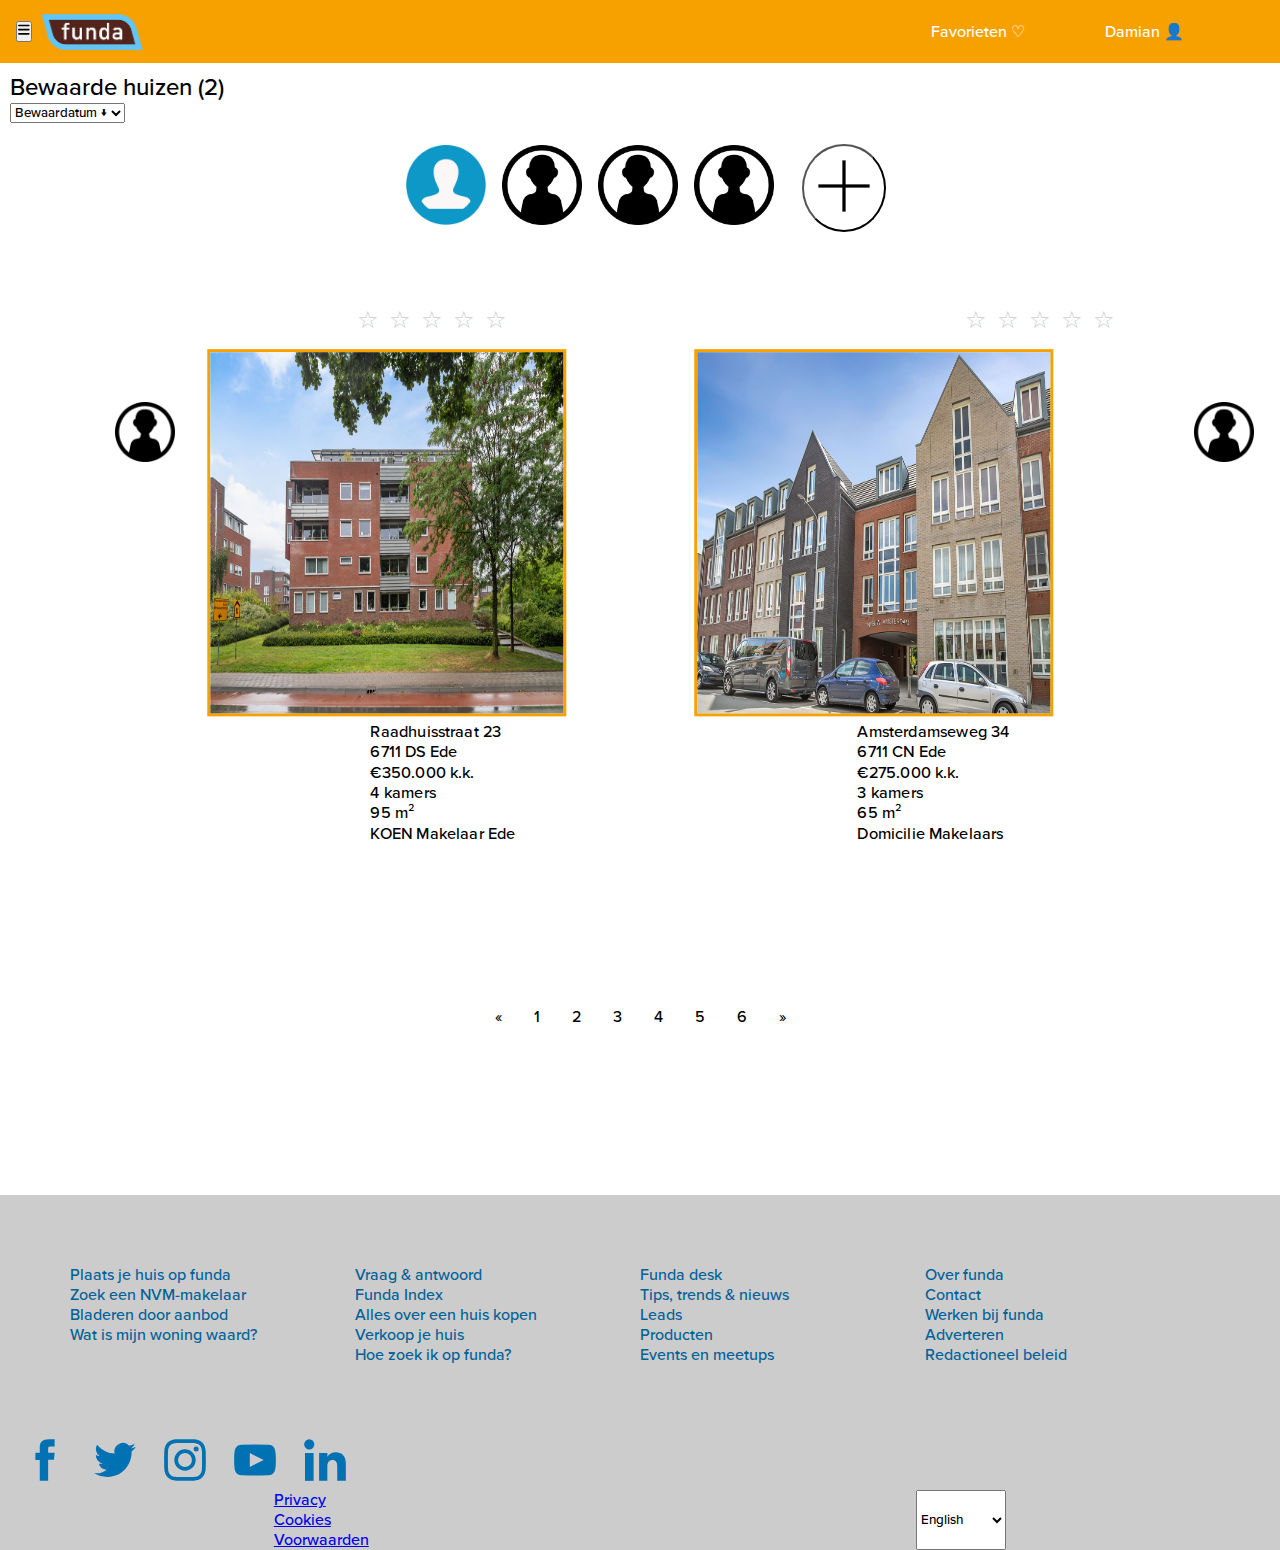
<file: index.html>
<!DOCTYPE html>
<html lang="nl">
    <head>
        <meta charset="UTF-8">
        <meta name="viewport" content="width=device-width, initial-scale=1.0">
        <meta http-equiv="X-UA-Compatible" content="ie=edge">
        <title>Funda favorieten</title>
        <link rel="stylesheet" href="./styles/styles.css">
        
    </head>
    <body>
        <header>
            <a href="https://funda.nl">
                <img src="./assets/FundaMiniLogo/Funda/fundalogo.png" class="logo" alt="Funda">
            </a>
            <button> 
                <svg xmlns="http://www.w3.org/2000/svg" height="1em" viewBox="0 0 448 512"><path d="M0 96C0 78.3 14.3 64 32 64H416c17.7 0 32 14.3 32 32s-14.3 32-32 32H32C14.3 128 0 113.7 0 96zM0 256c0-17.7 14.3-32 32-32H416c17.7 0 32 14.3 32 32s-14.3 32-32 32H32c-17.7 0-32-14.3-32-32zM448 416c0 17.7-14.3 32-32 32H32c-17.7 0-32-14.3-32-32s14.3-32 32-32H416c17.7 0 32 14.3 32 32z"/></svg>
            </button>
                <nav class="hoofdmenu">
                    <ul>
                        <li>
                            <a href="">Kopen</a>
                        </li>
                        <li>
                            <a href="">Huren</a>
                        </li>
                        <li>
                            <a href="">Verkopen</a>
                        </li>
                        <li>
                            <a href="">Mijn Huis</a>
                        </li>
                    </ul>
                </nav>
                <nav class="rechtermenu">
                    <ul>
                        <li>
                            <a href="">Favorieten ♡</a>
                        </li>
                        <li>
                            <a href="https://www.funda.nl/account/">Damian 👤</a>
                        </li>
                    </ul>
                </nav>

        </header>

        <main>

            

        <div class="filter">
            <h2>Bewaarde huizen (2)</h2>
            <select class="input">
                <option value="sorteer-datum-oud">Bewaardatum ↓</option>
                <option value="sorteer-datum-nieuw">Bewaardatum ↑</option>
                <option value="sorteer-score">Objectscore</option>
                <option value="sorteer-datum">Datum</option>
                <option value="sorteer-plaats">Plaats</option>
                <option value="sorteer-adres">Adres</option>
                <option value="sorteer-prijs">Vraagprijs</option>
                <option value="sorteer-huurprijspermaand">Huurprijs</option>
                <option value="sorteer-woonoppervlakte">Gebruiksopp.</option>
                <option value="sorteer-oppervlakte">Perceelopp.</option>
                <option value="sorteer-kamers">Kamers</option>
            </select>
        </div>



            <div class="avatars">
                <ul>
                    <li class="memberavatars">
                        <img
                            src="assets/ffa09aec412db3f54deadf1b3781de2a.png"
                            alt="Avatar lid 1" width="80" height="80"> 
                    </li>
                <!-- </ul>
                <ul> -->
                    <li class="memberavatars">
                        <img 
                        src="assets/80889.png" 
                        alt="Avatar lid 2" width="80" height="80">
                    </li>
                <!-- </ul>
                <ul> -->
                    <li class="memberavatars">
                        <img 
                        src="assets/80889.png" 
                        alt="Avatar lid 2" width="80" height="80">
                    </li>
                <!-- </ul>
                <ul> -->
                    <li class="memberavatars">
                        <img 
                        src="assets/80889.png" 
                        alt="Avatar lid 2" width="80" height="80">
                    </li>
                </ul>
                
                
                <button type="button" class="add-button">
                    <img
                        src="assets/FundaMiniLogo/Plus-Symbol-Vector-PNG-Picture.png"
                        class="add-knop"
                        width="80"
                        height="80"
                        alt="Persoon toevoegen">
                </button>

                
            </div>
        
            <dialog>
                <h2>Voeg mensen toe</h2>
                <p>Voeg wat mensen toe Samen is het toch makkelijker zoeken! :)</p>
                <form method="dialog">
                    <label>Email<input type="email"></label>
                    <button>annuleren</button><button>voeg toe</button>
                </form>
            </dialog>   


            <div class="rating1">
                <input type="radio" id="star1b" name="ratingb" value="1">
                <label for="star1b"></label>
                <input type="radio" id="star2b" name="ratingb" value="2">
                <label for="star2b"></label>
                <input type="radio" id="star3b" name="ratingb" value="3">
                <label for="star3b"></label>
                <input type="radio" id="star4b" name="ratingb" value="4">
                <label for="star4b"></label>
                <input type="radio" id="star5b" name="ratingb" value="5">
                <label for="star5b"></label>
              </div>
              
              <div class="rating2">
                <input type="radio" id="star1a" name="ratinga" value="1">
                <label for="star1a"></label>
                <input type="radio" id="star2a" name="ratinga" value="2">
                <label for="star2a"></label>
                <input type="radio" id="star3a" name="ratinga" value="3">
                <label for="star3a"></label>
                <input type="radio" id="star4a" name="ratinga" value="4">
                <label for="star4a"></label>
                <input type="radio" id="star5a" name="ratinga" value="5">
                <label for="star5a"></label>
              </div>
              
              


            <div class="houses">




                   <div class="miniavatar1">
                    <img src="./assets/80889.png" alt="" width="60" height="60">
                    </div>
                
                
                <div class="raadhuisstraat">

                 
       
                    <a href="https://www.funda.nl/koop/ede/appartement-42294721-raadhuisstraat-23/">
                    <img src="./assets/raadhuisstraat.jpg" alt="Amsterdamseweg 34" width="200">
                </a>
                
                <p>
                     <a href="https://www.funda.nl/koop/ede/appartement-42294721-raadhuisstraat-23/">Raadhuisstraat 23<br>6711 DS Ede</a>
                </p>
                    
                    <ul>
                        <li>€350.000 k.k.</li>
                        <li>4 kamers</li>
                        <li>95 m²</li>
                        <li>
                            <a href="https://www.funda.nl/makelaars/ede/18101-koen-makelaar-ede/">KOEN Makelaar Ede</a>
                        </li>
                    </ul>
                </div>

                
                

                    
                    
                
                



                      <div class="miniavatar2">
                        <img src="./assets/80889.png" alt="" height="60" width="60">
                    </div>


                 
                 <div class="amsterdamseweg">
                    <a href="https://www.funda.nl/koop/ede/appartement-42287705-verlengde-amsterdamseweg-34/">
                        <img src="./assets/amsterdamseweg.jpg" alt="Amsterdamseweg 34" width="200">
                    </a>
                    <p>
                        <a href="https://www.funda.nl/koop/ede/appartement-42287705-verlengde-amsterdamseweg-34/">Amsterdamseweg 34<br>6711 CN Ede</a>
                    </p>

                    <ul>
                        <li>€275.000 k.k.</li>
                        <li>3 kamers</li>
                        <li>65 m²</li>
                        <li>
                            <a href="https://www.funda.nl/makelaars/ede/18152-domicilie-makelaars/">Domicilie Makelaars</a>
                        </li>
                    </ul>
                 </div>

            </div>



            <div class="pagination">
                <a href="#">&laquo;</a>
                <a href="#">1</a>
                <a href="#">2</a>
                <a href="#">3</a>
                <a href="#">4</a>
                <a href="#">5</a>
                <a href="#">6</a>
                <a href="#">&raquo;</a>
              </div>

        </main>

        <footer>
            <div class="boven-footer">
   
            <ul class="rij1">
                <li>
                    <p>
                        <a href="https://www.funda.nl/producten-en-diensten/verkoop-je-huis-op-funda/">Plaats je huis op funda</a>
                    </p>
                </li>
                <li>
                    <p>
                        <a href="https://www.funda.nl/makelaar-zoeken/">Zoek een NVM-makelaar</a>
                    </p>
                </li>
                <li>
                    <p>
                        <a href="https://www.funda.nl/koop/bladeren/">Bladeren door aanbod</a>
                    </p>
                </li>
                <li>
                    <p>
                        <a href="https://www.funda.nl/mijn-huis-toevoegen/">Wat is mijn woning waard?</a>
                    </p>
                </li>

            </ul>
            
            <ul class="rij2">
                <li>
                    <p>
                        <a href="https://help.funda.nl/s/">Vraag & antwoord</a>
                    </p>
                </li>
                <li>
                    <p>
                        <a href="https://www.funda.nl/funda-index/funda-index/">Funda Index</a>
                    </p>
                </li>
                <li>
                    <p>
                        <a href="https://www.funda.nl/meer-weten/kopen/">Alles over een huis kopen</a>
                    </p>
                </li>
                <li>
                    <p>
                        <a href="https://www.funda.nl/meer-weten/verkopen/">Verkoop je huis</a>
                    </p>
                </li>
                <li>
                    <p>
                        <a href="https://www.funda.nl/zoekbetervindmeer/">Hoe zoek ik op funda?</a>
                    </p>
                </li>
            </ul>
            
            <ul class="rij3">
                <li>
                    <p>
                        <a href="https://www.fundadesk.nl/">Funda desk</a>
                    </p>
                </li>
                <li>
                    <p>
                        <a href="https://www.funda.nl/voormakelaars/verdieping/">Tips, trends & nieuws</a>
                    </p>
                </li>
                <li>
                    <p>
                        <a href="https://www.funda.nl/voormakelaars/leads/">Leads</a>
                    </p>
                </li>
                <li>
                    <p>
                        <a href="https://www.funda.nl/voormakelaars/producten/">Producten</a>
                    </p>
                </li>
                <li>
                    <p>
                        <a href="https://www.funda.nl/voormakelaars/events-meetups/">Events en meetups</a>
                    </p>
                </li>
            </ul>

           
            <ul class="rij4">
                <li>
                    <p>
                        <a href="https://www.funda.nl/over/">Over funda</a>
                    </p>
                </li>
                <li>
                    <p>
                        <a href="https://www.funda.nl/contact/">Contact</a>
                    </p>
                </li>
                <li>
                    <p>
                        <a href="https://jobs.funda.nl/l/nl/">Werken bij funda</a>
                    </p>
                </li>
                <li>
                    <p>
                        <a href="https://www.funda.nl/adverteren/">Adverteren</a>
                    </p>
                </li>
                <li>
                    <p>
                        <a href="https://www.funda.nl/meer-weten/redactioneel-beleid-funda/">Redactioneel beleid</a>
                    </p>
                </li>
            </ul>
            </div>
            
            
            <ul class="socials">
                <li class="facebook-logo">
                    <a
                        href="https://www.facebook.com/funda">
                        <span class="icon-facebook-blue ml-2" style="background-image: none;">
                            <svg xmlns="http://www.w3.org/2000/svg" viewbox="0 0 48 48">
                                <path
                                    d="M19 17.08h-4.23v6.84H19V44h8V23.83h5.62l.6-6.75H27v-3.85c0-1.59.32-2.22 1.86-2.22h4.36V4h-5.57c-6 0-8.7 2.64-8.7 7.69z"
                                    fill="#0071B3"></path>
                            </svg>
                        </span>
                    </a>
                </li>
                <li class="twitter-logo">
                    <a
                        href="https://www.twitter.com/funda">
                        <span class="icon-twitter-blue ml-2" style="background-image: none;">
                            <svg xmlns="http://www.w3.org/2000/svg" viewbox="0 0 48 48">
                                <path
                                    d="M44 11.59a16.4 16.4 0 01-4.71 1.29 8.23 8.23 0 003.61-4.53 16.43 16.43 0 01-5.21 2 8.21 8.21 0 00-14 7.49A23.3 23.3 0 016.78 9.25a8.22 8.22 0 002.54 11 8.17 8.17 0 01-3.72-1 8.21 8.21 0 006.58 8.15 8.22 8.22 0 01-3.71.14 8.21 8.21 0 007.67 5.7A16.5 16.5 0 014 36.57a23.23 23.23 0 0012.58 3.69c15.24 0 23.84-12.87 23.33-24.41A16.67 16.67 0 0044 11.59z"
                                    fill="#0071B3"></path>
                            </svg>
                        </span>
                    </a>
                </li>
                <li class="instagram-logo">
                    <a
                        href="https://www.instagram.com/funda.nl/">
                        <span class="icon-instagram-blue ml-2" style="background-image: none;">
                            <svg xmlns="http://www.w3.org/2000/svg" viewbox="0 0 48 48">
                                <path
                                    d="M24 7.61c5.34 0 6 0 8.08.12 5.42.25 8 2.82 8.2 8.2.1 2.11.11 2.74.11 8.08s0 6-.11 8.08c-.25 5.37-2.77 8-8.2 8.2-2.11.1-2.74.12-8.08.12s-6 0-8.08-.12c-5.43-.25-8-2.83-8.2-8.2C7.62 30 7.6 29.34 7.6 24s0-6 .12-8.08c.25-5.38 2.77-8 8.2-8.2 2.08-.09 2.74-.11 8.08-.11zM24 4c-5.43 0-6.11 0-8.24.12-7.27.33-11.31 4.36-11.64 11.63C4 17.89 4 18.57 4 24s0 6.11.12 8.25c.33 7.26 4.36 11.3 11.63 11.63 2.13.1 2.81.12 8.25.12s6.11 0 8.25-.12c7.26-.33 11.3-4.36 11.63-11.63.12-2.14.12-2.82.12-8.25s0-6.11-.12-8.24c-.33-7.26-4.36-11.3-11.63-11.64C30.11 4 29.43 4 24 4zm0 9.73A10.27 10.27 0 1034.27 24 10.27 10.27 0 0024 13.73zm0 16.94A6.67 6.67 0 1130.67 24 6.67 6.67 0 0124 30.67zm10.68-19.74a2.4 2.4 0 102.4 2.4 2.4 2.4 0 00-2.4-2.4z"
                                    fill="#0071B3"></path>
                            </svg>
                        </span>
                    </a>
                </li>
                <li class="youtube-logo">
                    <a
                        href="https://www.youtube.com/funda">
                        
                        <span class="icon-youtube-blue ml-2" style="background-image: none;">
                            <svg xmlns="http://www.w3.org/2000/svg" viewbox="0 0 48 48">
                                <path
                                    d="M36.69 9.31a262 262 0 00-25.38 0C4.81 9.75 4 13.67 4 24s.81 14.25 7.31 14.69a262 262 0 0025.38 0C43.19 38.25 44 34.33 44 24s-.81-14.25-7.31-14.69zM19 30.67V17.33L32.33 24z"
                                    fill="#0071B3"></path>
                            </svg>
                        </span>
                    </a>
                </li>
                <li class="linkedin-logo">
                    <a
                        href="https://www.linkedin.com/company/funda"
                        target="_blank"
                        rel="noopener noreferrer"
                        class="inline-flex h-11 w-11 items-center justify-center rounded-sm bg-white"
                        aria-label="LinkedIn">
                        <span class="icon-linkedin-blue ml-2" style="background-image: none;">
                            <svg xmlns="http://www.w3.org/2000/svg" viewbox="0 0 48 48">
                                <path d="M4.8 17.33h8.25V44H4.8z" fill="#0071B3"></path>
                                <ellipse cx="8.89" cy="8.92" rx="4.88" ry="4.92" fill="#0071B3"></ellipse>
                                <path
                                    d="M34.29 16.52a9.3 9.3 0 00-8 4.4v-3.59h-7.95V44h7.92V30c0-3.75 1.73-6 5-6 3 0 4.49 2.14 4.49 6v14H44V27.12c0-7.12-4.06-10.6-9.71-10.6z"
                                    fill="#0071B3"></path>
                            </svg>
                        </span>
                    </a>
                </li>
            </ul>
        <div class="beneden-footer">
            <ul>
                <li>
                    
                    <a href="#">Privacy</a>
                </li>
                <li>
                    
                    <a href="#">Cookies</a>
                </li>
                <li>
                    <a href="#">Voorwaarden</a>
                </li>
            </ul>

            
                    <select class="taalwissel"
                        data-footer-lang-switch=""
                        id="langSwitch"
                        class="appearance-none cursor-pointer w-full rounded-sm border bg-white shadow-inner py-2 pl-4 pr-10 outline-none text-base font-normal h-11 disabled:bg-light-3 border-light-1 focus:border-dark-3">
                        <option value="en">
                            English
                        </option>
                        <option value="nl">
                            Nederlands
                        </option>
                    </select>
                    

                    

                
            
        </div>

        </footer>

        <script defer src="script.js"></script>
    </body>
</html>
</file>
<file: styles/styles.css>
@font-face {
    font-family: "Proxima Nova";
    font-weight: 400;
    src:
      url("/assets/fonts/ProximaNova-Medium_2770618388[2258].otf") format("opentype")
}



*{
    margin: 0;
    padding: 0;
    box-sizing: border-box;
    list-style-type: none;
    font-family: 'Proxima Nova' , 'Gill Sans', 'Gill Sans MT', Calibri, 'Trebuchet MS', sans-serif;
    font-weight: 500;
    
}


img{
    max-width: 100%;
    height: auto;
}

header{
    width: 100%;
    height: 7vh;
    background-color: #F7A100;
}

nav{
    display: flex;

}

.hoofdmenu{
    position: fixed;
    background-color: #F7A100;
    top: 0;
    bottom: 0;
    left:0;
    translate: -100% 0%;
    transition: .5s;
    padding: 5em 1em 1em;

}
.hoofdmenu.open{
    translate:0% 0;
}

.hoofdmenu a{
    color: white;
    text-decoration: none;
}

header{
    display: flex;
    align-items: center;
    padding:0 1em;
}

.rechtermenu{
    margin-left: auto;
}

.rechtermenu ul{
    display: flex;
    gap: 5em;
    margin-right: 5em;


}

.rechtermenu a{
    color: white;
    text-decoration: none;

    
}

.rechtermenu li:hover   {
    background-color: #F7A100

}


header button{

    order: -1;
    z-index: 1;


    

}

button .menu{
    background-color: transparent;


}

.avatars{
    display: flex;
    justify-content: center;
    align-items: center;
    gap: 1em;    
   
}

/* alle images inclusief plus button  */
.avatars img{
    border-radius: solid 5px;
}

.avatars ul {
    display:flex;
    gap:1em;
    overflow-x: auto;
    padding:.75em;
}

.avatars .memberavatars {
    transition: .3s;
    flex-shrink: 0;
}

.avatars .memberavatars:hover{
    transform: scale(1.1);
    z-index: inherit;
}

.avatars .memberavatars:active{    
    background-color: #F7A100;
    border: solid 3px #F7A100;
    border-radius: 50%;

}


.add-button{
    background-color: transparent;
    border-radius: 50%;
    cursor: pointer;
    flex-shrink: 0;
}

.add-button:active{    
    background-color: #F7A100;
    border-radius: 50%;
}

.logo{
    display: flex;
    max-width: 120px;
    height: auto;

}


dialog {
    height: 600px;
    width: 1000px;
    left:50%;
    top:50%;
    translate:-50% -50%;
}

dialog h2{
    text-align: center;

}

dialog p{
    text-align: center;
}

dialog::backdrop {
    background-color: #fff (255 0 0 / .7);
    backdrop-filter: blur(.1em);

}

.rating {
    unicode-bidi: bidi-override;
    direction: rtl;
    text-align: center;
    margin-bottom: 1em; /* Add spacing between each star rating section */
  }
  
  .rating > span {
    display: inline-block;
    position: relative;
    width: 1.1em;
  }
  
  .rating > span:before {
    content: "\2605"; /* Unicode character for a solid star */
    position: absolute;
    color: orange; /* Color of the filled star */
  }
  
  .rating > span:hover:before {
    content: "\2605";
    position: absolute;
    color: orange;
  }
  
  .rating > span:hover ~ span:before {
    content: "\2605";
    position: absolute;
    color: gray; /* Color of the empty star on hover */
  }

a:hover article{
    background-color: aliceblue;
}

.houses{
    display: flex;
    justify-content: space-evenly;
    margin-top: 7em;
    margin-left: 15em;



    /* overflow:scroll;*/

}


.houses li{
    color: black;
    text-decoration: none;

}   

.houses a{
    color: black;
    text-decoration: none;
} 

.amsterdamseweg img{
    height: 40vh;
    width: 40vw;
    margin-left: -10em;
    border: solid 3px #F7A100;

}

.raadhuisstraat img{
    height: 40vh;
    width: 40vw;
    margin-left: -10em;
    border: solid 3px #F7A100;

}

.houses h2{
    margin-left: -1.5em;
}



.amsterdamseweg, .raadhuisstraat, img:hover{
    transform: scale(1.02);
    transition: .3s;
    z-index: inherit;
}

.filter {
    padding: 10px;
  }


  .miniavatar1 img{
    position: absolute;
    margin-left: -12em;
    margin-top: 3em;
  }
  

  .miniavatar2 img{
    position: absolute;
    margin-left: 25em;
    margin-top: 3em;
  }
  
.rating1{
    display: flex;
    flex-direction: row-reverse;
    position: absolute;
    margin-left: 22em;
    margin-top: 4em;
}

.rating2{
    display: flex;
    flex-direction: row-reverse;
    position: absolute;
    margin-left : 60em;
    margin-top: 4em;
}
  .rating1 input, .rating2 input {
    display: none;
  }
  
  .rating1 label, .rating2 label {
    font-size: 24px;
    cursor: pointer;
    color: #ccc;
    margin: 0 5px;
  }
  
  .rating1 label:before, .rating2 label:before {
    content: '\2606'; 
  }
  
  .rating1 input:checked ~ label, .rating2 input:checked ~ label {
    color: #f39c12; 
  }
  
  .rating1 input:checked ~ label:before, .rating2 input:checked ~ label:before {
    content: '\2605'; 
  }
  

  .pagination {
    display: flex;
    justify-content: center;
    margin-top: 10em;
  }
  
  .pagination a {

    color: black;
    float: left;
    padding: 8px 16px;
    text-decoration: none;
  }
  

  .boven-footer{
    margin-top: 10em;
    background-color: #CCCCCC; 
    display: grid;
    grid-template-columns: 1fr 1fr 1fr 1fr;
    padding: 70px;
    text-decoration: none;
  }

  .boven-footer a{
    text-decoration: none;
    color: #006199;
  }
  
  .socials{
    display: flex;
  }

  .beneden-footer{
    display: flex;
    justify-content: space-around;

  }
  .taalwissel{
    display: flex;
  }

  .socials svg{

    height: 50px;
    padding-left: 20px;
    width: 100%;

  }
  
  footer{
    background-color: #CCCCCC;
  }
</file>
